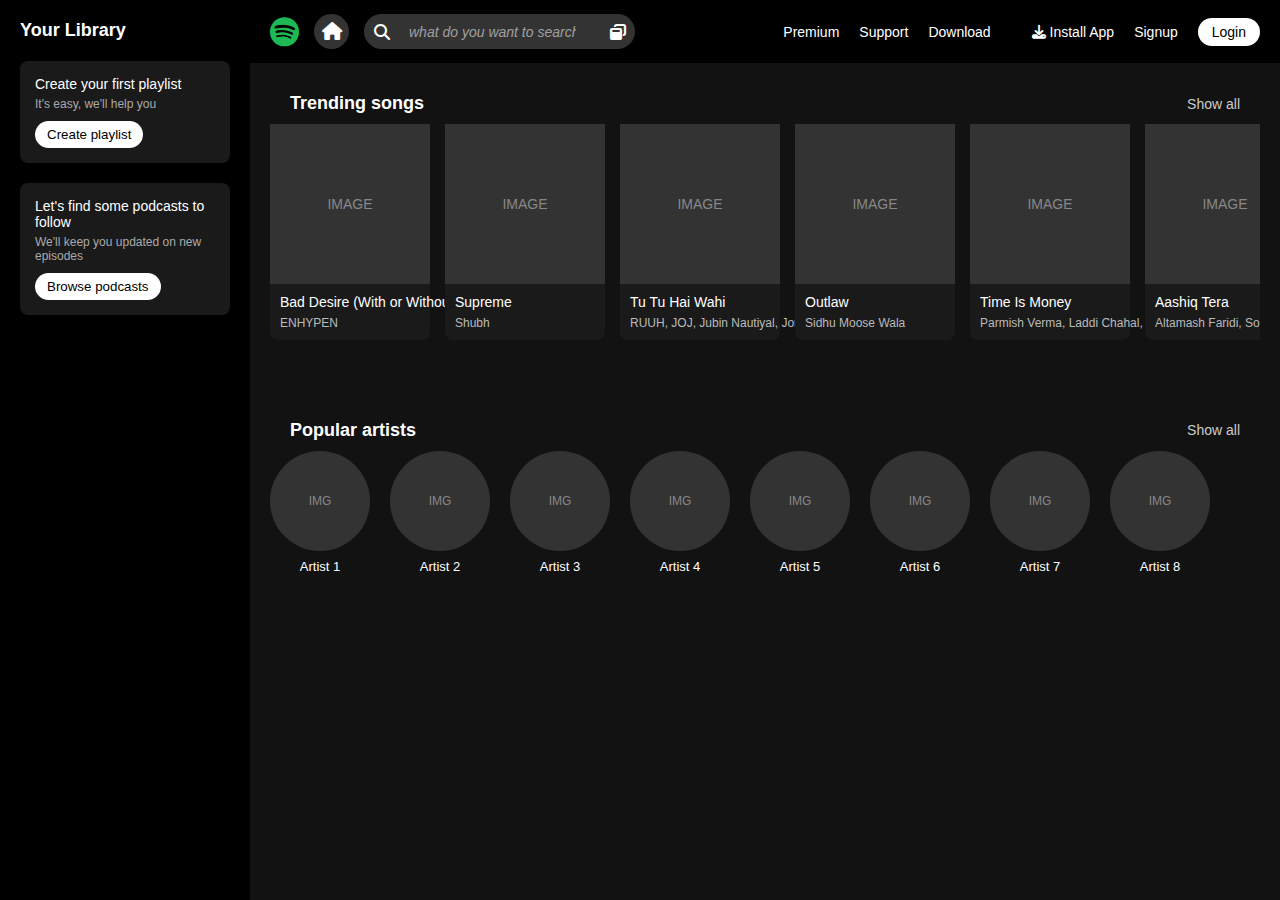
<file: Assignment-2/index.html>
<!DOCTYPE html>
<html lang="en">
  <head>
    <meta charset="UTF-8" />
    <title>Music Dashboard</title>
    <meta name="viewport" content="width=device-width, initial-scale=1.0" />

    <!-- Link to your CSS and FontAwesome -->
    <link rel="stylesheet" href="index.css" />
    <link
      rel="stylesheet"
      href="https://cdnjs.cloudflare.com/ajax/libs/font-awesome/6.7.2/css/all.min.css"
      integrity="sha512-Evv84Mr4kqVGRNSgIGL/F/aIDqQb7xQ2vcrdIwxfjThSH8CSR7PBEakCr51Ck+w+/U6swU2Im1vVX0SVk9ABhg=="
      crossorigin="anonymous"
      referrerpolicy="no-referrer"
    />
  </head>
  <body>
    <div class="container">
      <!-- ====== SIDEBAR ====== -->
      <aside class="sidebar">
        <h3 class="sidebar-title">Your Library</h3>

        <div class="box">
          <p>Create your first playlist</p>
          <small>It's easy, we'll help you</small>
          <button>Create playlist</button>
        </div>

        <div class="box">
          <p>Let's find some podcasts to follow</p>
          <small>We'll keep you updated on new episodes</small>
          <button>Browse podcasts</button>
        </div>
      </aside>
      <!-- ====== END OF SIDEBAR ====== -->

      <!-- ====== MAIN CONTENT AREA ====== -->
      <div class="main-box">
        <!-- ====== HEADER ====== -->
        <div class="header">
          <div class="hc1">
            <div class="hc11">
              <i class="fa-brands fa-spotify brand"></i>
            </div>
            <div class="hc12">
              <i class="fa-solid fa-house home"></i>
            </div>
            <div class="hc13">
              <div class="hc131">
                <i class="fa-solid fa-magnifying-glass search"></i>
              </div>
              <div class="hc132">
                <input
                  type="search"
                  class="ip-ser"
                  placeholder="what do you want to search?"
                />
              </div>
              <div class="hc133">
                <i class="fa-solid fa-window-restore search"></i>
              </div>
            </div>
          </div>
          <div class="hc2">
            <div class="hc21">
              <a href="">Premium</a>
              <a href="">Support</a>
              <a href="">Download</a>
            </div>
            <div class="bar"></div>
            <div class="hc22">
              <button><i class="fa-solid fa-download"></i> Install App</button>
            </div>
            <div class="hc23">
              <button>Signup</button>
            </div>
            <div class="hc24">
              <button>Login</button>
            </div>
          </div>
        </div>
        <!-- ====== END OF HEADER ====== -->

        <!-- ====== TRENDING SONGS SECTION ====== -->
        <section class="trending-section">
          <div class="section-header">
            <h2>Trending songs</h2>
            <a href="#" class="show-all">Show all</a>
          </div>

          <!-- Horizontally scrollable container -->
          <div class="trending-cards">
            <!-- Card 1 -->
            <div class="song-card">
              <div class="song-thumb">
                <div class="placeholder-img">Image</div>
              </div>
              <div class="song-info">
                <p class="song-title">Bad Desire (With or Without You)</p>
                <p class="song-artist">ENHYPEN</p>
              </div>
            </div>
            <!-- Card 2 -->
            <div class="song-card">
              <div class="song-thumb">
                <div class="placeholder-img">Image</div>
              </div>
              <div class="song-info">
                <p class="song-title">Supreme</p>
                <p class="song-artist">Shubh</p>
              </div>
            </div>
            <!-- Card 3 -->
            <div class="song-card">
              <div class="song-thumb">
                <div class="placeholder-img">Image</div>
              </div>
              <div class="song-info">
                <p class="song-title">Tu Tu Hai Wahi</p>
                <p class="song-artist">
                  RUUH, JOJ, Jubin Nautiyal, Jonita Gandhi
                </p>
              </div>
            </div>
            <!-- Card 4 -->
            <div class="song-card">
              <div class="song-thumb">
                <div class="placeholder-img">Image</div>
              </div>
              <div class="song-info">
                <p class="song-title">Outlaw</p>
                <p class="song-artist">Sidhu Moose Wala</p>
              </div>
            </div>
            <!-- Card 5 -->
            <div class="song-card">
              <div class="song-thumb">
                <div class="placeholder-img">Image</div>
              </div>
              <div class="song-info">
                <p class="song-title">Time Is Money</p>
                <p class="song-artist">Parmish Verma, Laddi Chahal, Black Virus</p>
              </div>
            </div>
            <!-- Card 6 -->
            <div class="song-card">
              <div class="song-thumb">
                <div class="placeholder-img">Image</div>
              </div>
              <div class="song-info">
                <p class="song-title">Aashiq Tera</p>
                <p class="song-artist">Altamash Faridi, Sohail Sen, Mudassar Aziz</p>
              </div>
            </div>
            <!-- Card 7 -->
            <div class="song-card">
              <div class="song-thumb">
                <div class="placeholder-img">Image</div>
              </div>
              <div class="song-info">
                <p class="song-title">Industry Baby</p>
                <p class="song-artist">Lil Nas X ft. Jack Harlow</p>
              </div>
            </div>
            <!-- Card 8 -->
            <div class="song-card">
              <div class="song-thumb">
                <div class="placeholder-img">Image</div>
              </div>
              <div class="song-info">
                <p class="song-title">Levitating</p>
                <p class="song-artist">Dua Lipa</p>
              </div>
            </div>
          </div>
        </section>

        <!-- ====== POPULAR ARTISTS SECTION ====== -->
        <section class="artists-section">
          <div class="section-header">
            <h2>Popular artists</h2>
            <a href="#" class="show-all">Show all</a>
          </div>

          <!-- Horizontally scrollable container -->
          <div class="artists-cards">
            <!-- Artist 1 -->
            <div class="artist-card">
              <div class="artist-thumb">
                <div class="placeholder-circle">Img</div>
              </div>
              <p class="artist-name">Artist 1</p>
            </div>
            <!-- Artist 2 -->
            <div class="artist-card">
              <div class="artist-thumb">
                <div class="placeholder-circle">Img</div>
              </div>
              <p class="artist-name">Artist 2</p>
            </div>
            <!-- Artist 3 -->
            <div class="artist-card">
              <div class="artist-thumb">
                <div class="placeholder-circle">Img</div>
              </div>
              <p class="artist-name">Artist 3</p>
            </div>
            <!-- Artist 4 -->
            <div class="artist-card">
              <div class="artist-thumb">
                <div class="placeholder-circle">Img</div>
              </div>
              <p class="artist-name">Artist 4</p>
            </div>
            <!-- Artist 5 -->
            <div class="artist-card">
              <div class="artist-thumb">
                <div class="placeholder-circle">Img</div>
              </div>
              <p class="artist-name">Artist 5</p>
            </div>
            <!-- Artist 6 -->
            <div class="artist-card">
              <div class="artist-thumb">
                <div class="placeholder-circle">Img</div>
              </div>
              <p class="artist-name">Artist 6</p>
            </div>
            <!-- Artist 7 -->
            <div class="artist-card">
              <div class="artist-thumb">
                <div class="placeholder-circle">Img</div>
              </div>
              <p class="artist-name">Artist 7</p>
            </div>
            <!-- Artist 8 -->
            <div class="artist-card">
              <div class="artist-thumb">
                <div class="placeholder-circle">Img</div>
              </div>
              <p class="artist-name">Artist 8</p>
            </div>
          </div>
        </section>
        <!-- ====== END OF CONTENT ====== -->
      </div>
      <!-- ====== END OF MAIN CONTENT AREA ====== -->
    </div>
  </body>
</html>
</file>
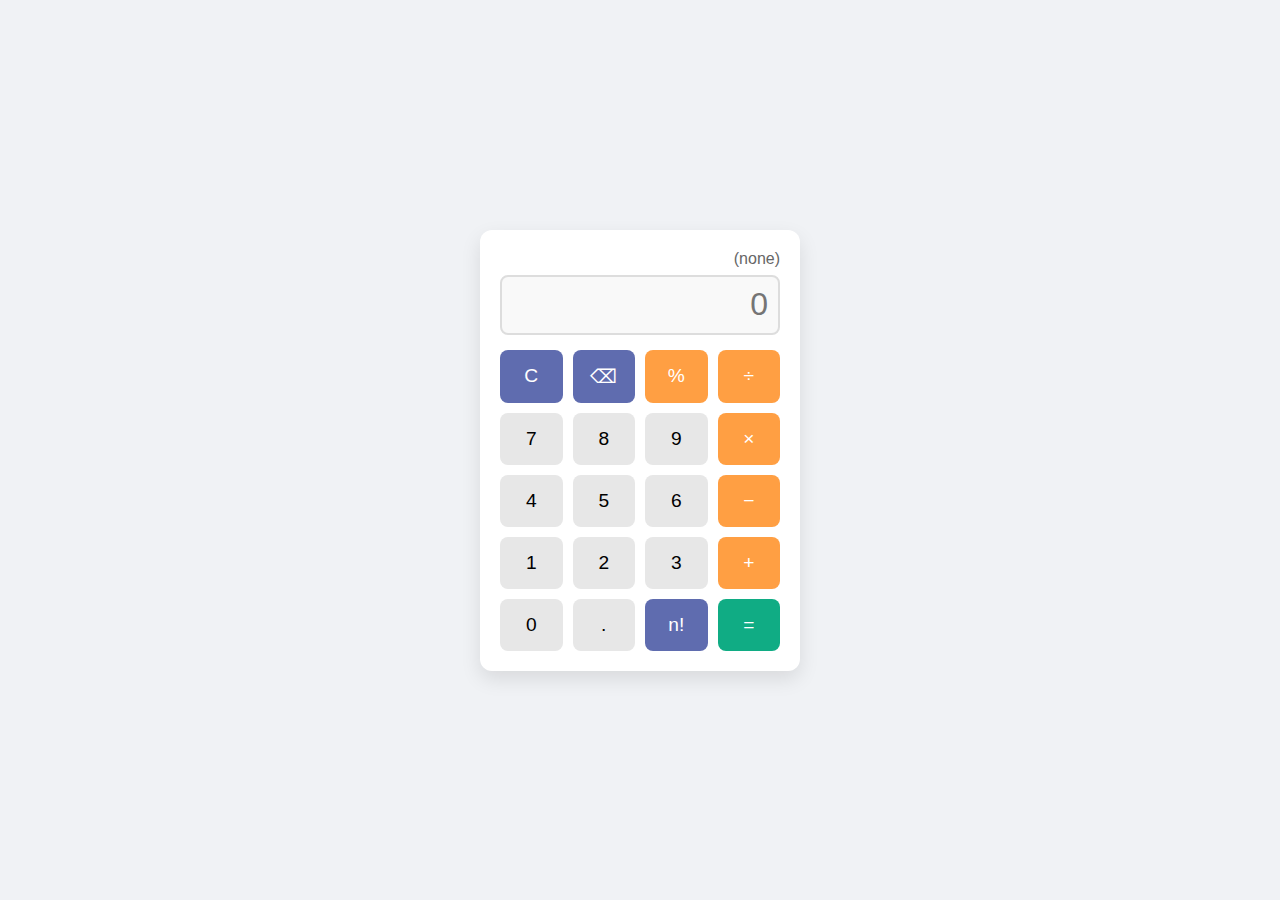
<file: Assignment-3/index.html>
<!DOCTYPE html>
<html lang="en">
<head>
  <meta charset="UTF-8" />
  <meta name="viewport" content="width=device-width, initial-scale=1.0"/>
  <title>Simple Calculator</title>
  <link rel="stylesheet" href="style.css" />
</head>
<body>
  <div class="calculator">
    <div id="operation-display">(none)</div>
    <input type="text" id="display" placeholder="0" readonly />

    <div class="keys">
      <button class="func" onclick="clearDisplay()">C</button>
      <button class="func" onclick="backspace()">⌫</button>
      <button class="operator" onclick="setOperator('%')">%</button>
      <button class="operator" onclick="setOperator('/')">÷</button>

      <button class="digit" onclick="appendNumber('7')">7</button>
      <button class="digit" onclick="appendNumber('8')">8</button>
      <button class="digit" onclick="appendNumber('9')">9</button>
      <button class="operator" onclick="setOperator('*')">×</button>

      <button class="digit" onclick="appendNumber('4')">4</button>
      <button class="digit" onclick="appendNumber('5')">5</button>
      <button class="digit" onclick="appendNumber('6')">6</button>
      <button class="operator" onclick="setOperator('-')">−</button>

      <button class="digit" onclick="appendNumber('1')">1</button>
      <button class="digit" onclick="appendNumber('2')">2</button>
      <button class="digit" onclick="appendNumber('3')">3</button>
      <button class="operator" onclick="setOperator('+')">+</button>

      <button class="digit" onclick="appendNumber('0')">0</button>
      <button class="digit" onclick="appendNumber('.')">.</button>
      <button class="func" onclick="factorial()">n!</button>
      <button class="equals" onclick="calculate()">=</button>
    </div>
  </div>

  <script src="script.js"></script>
</body>
</html>
</file>
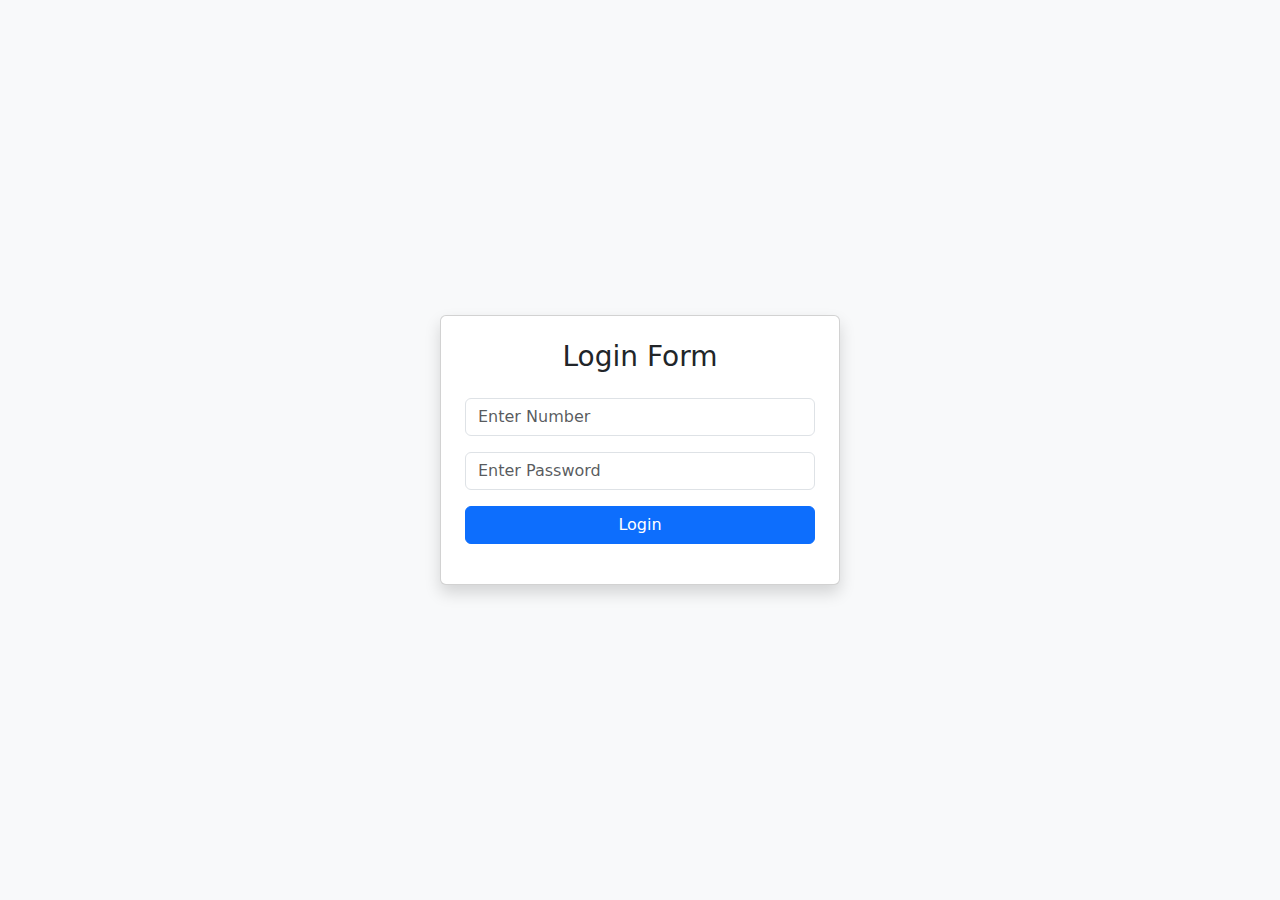
<file: Assignment-4/index.html>
<!DOCTYPE html>
<html lang="en">
  <head>
    <meta charset="UTF-8" />
    <meta name="viewport" content="width=device-width, initial-scale=1.0" />
    <title>Document</title>
  </head>
  <!DOCTYPE html>
<html lang="en">
<head>
  <meta charset="UTF-8" />
  <meta name="viewport" content="width=device-width, initial-scale=1.0" />
  <title>Login Form</title>
  <!-- Bootstrap 5 CDN -->
  <link href="https://cdn.jsdelivr.net/npm/bootstrap@5.3.0/dist/css/bootstrap.min.css" rel="stylesheet">
</head>
<body class="bg-light d-flex justify-content-center align-items-center vh-100">

  <div class="card p-4 shadow" style="width: 100%; max-width: 400px;">
    <h3 class="text-center mb-4">Login Form</h3>
    <div class="mb-3">
      <input type="number" class="form-control" id="num" placeholder="Enter Number"/>
    </div>
    <div class="mb-3">
      <input type="password" class="form-control" id="pass" placeholder="Enter Password" />
    </div>
    <button class="btn btn-primary w-100" onclick="login()">Login</button>

    <p id="res"></p>
  </div>

  <script src="index.js"></script>
  <!-- Bootstrap JS Bundle (Optional if needed for components like modals) -->
  <script src="https://cdn.jsdelivr.net/npm/bootstrap@5.3.0/dist/js/bootstrap.bundle.min.js"></script>
</body>
</html>

</html>
</file>
<file: Assignment-2/index.css>
/* =========================

   GLOBAL RESET + BOX-SIZING

   ========================= */

* {

  margin: 0;

  padding: 0;

  box-sizing: border-box;

}



/* =========================

   BODY & CONTAINER

   ========================= */

body {

  font-family: Arial, sans-serif;

  background-color: #121212;

  color: #fff;

}



.container {

  display: flex;

  height: 100vh;

  overflow: hidden;

  flex-direction: row;

}



/* =========================

   SIDEBAR

   ========================= */

.sidebar {

  width: 250px;

  background-color: #000;

  padding: 20px;

  overflow-y: auto;

}



.sidebar-title {

  font-size: 18px;

  margin-bottom: 20px;

}



.box {

  background-color: #1a1a1a;

  padding: 15px;

  margin-bottom: 20px;

  border-radius: 8px;

}



.box p {

  font-size: 14px;

  margin-bottom: 5px;

}



.box small {

  display: block;

  margin-bottom: 10px;

  font-size: 12px;

  color: #aaa;

}



.box button {

  background-color: #fff;

  color: #000;

  border: none;

  padding: 6px 12px;

  border-radius: 20px;

  cursor: pointer;

  transition: all 0.3s ease;

}



.box button:hover {

  background-color: #1db954;

  color: #fff;

}



/* =========================

   MAIN CONTENT

   ========================= */

.main-box {

  flex: 1;

  display: flex;

  flex-direction: column;

  background-color: #121212;

  overflow-y: auto;

}



/* =========================

   HEADER

   ========================= */

.header {

  height: 7%;

  min-height: 60px;

  display: flex;

  justify-content: space-between;

  align-items: center;

  padding: 0 20px;

  background-color: #000;

}



.hc1 {

  display: flex;

  align-items: center;

  gap: 15px;

}



.hc11 {

  display: flex;

  justify-content: center;

  align-items: center;

}



.brand {

  font-size: 30px;

  color: #1db954;

}



.hc12 {

  display: flex;

  justify-content: center;

  align-items: center;

  background-color: #333;

  border-radius: 50%;

  width: 35px;

  height: 35px;

}



.home {

  font-size: 18px;

  color: white;

}



.hc13 {

  display: flex;

  align-items: center;

  background-color: #333;

  border-radius: 30px;

  height: 35px;

  overflow: hidden;

}



.hc131,

.hc133 {

  width: 35px;

  display: flex;

  justify-content: center;

  align-items: center;

}



.hc131 .search,

.hc133 .search {

  font-size: 16px;

  color: white;

}



.hc132 {

  flex: 1;

  display: flex;

  align-items: center;

}



.ip-ser {

  width: 100%;

  background-color: transparent;

  border: none;

  color: #fff;

  font-size: 14px;

  padding: 5px 10px;

  outline: none;

}



.ip-ser::placeholder {

  color: #bbb;

  font-style: italic;

  opacity: 0.8;

}



.hc2 {

  display: flex;

  align-items: center;

  gap: 20px;

}



.hc21 {

  display: flex;

  gap: 20px;

}



.hc21 a {

  color: white;

  text-decoration: none;

  font-size: 14px;

  transition: color 0.2s;

}



.hc21 a:hover {

  color: #1db954;

}



.bar {

  height: 50%;

  border-left: 1px solid #444;

}



.hc22 button,

.hc23 button,

.hc24 button {

  background-color: transparent;

  border: none;

  color: white;

  font-size: 14px;

  cursor: pointer;

  transition: color 0.2s;

}



.hc22 button:hover,

.hc23 button:hover {

  color: #1db954;

}



.hc24 button {

  background-color: #fff;

  color: #000;

  border-radius: 20px;

  padding: 6px 14px;

  transition: background-color 0.2s, color 0.2s;

}



.hc24 button:hover {

  background-color: #1db954;

  color: white;

}



/* =========================

   SECTION HEADER

   ========================= */

.section-header {

  display: flex;

  justify-content: space-between;

  align-items: center;

  margin: 30px 20px 10px;

}



.section-header h2 {

  font-size: 18px;

  color: #fff;

}



.section-header .show-all {

  color: #ccc;

  text-decoration: none;

  font-size: 14px;

}



.section-header .show-all:hover {

  color: #fff;

}



/* =========================

   TRENDING SONGS

   ========================= */

.trending-section {

  padding: 0 20px;

}



.trending-cards {

  display: flex;

  gap: 15px;

  overflow-x: auto;

  overflow-y: hidden;

  white-space: nowrap;

  padding-bottom: 10px;

  margin-bottom: 40px;

  scroll-behavior: smooth;

}



.trending-cards::-webkit-scrollbar {

  height: 6px;

}

.trending-cards::-webkit-scrollbar-thumb {

  background-color: #444;

  border-radius: 3px;

}

.trending-cards::-webkit-scrollbar-track {

  background-color: #1a1a1a;

}



.song-card {

  background-color: #1a1a1a;

  border-radius: 8px;

  width: 160px;

  flex: 0 0 auto;

  display: flex;

  flex-direction: column;

  cursor: pointer;

  transition: transform 0.2s ease-in-out;

}

.song-card:hover {

  transform: translateY(-5px);

}



.song-thumb {

  width: 100%;

  height: 160px;

  background-color: #333;

  display: flex;

  justify-content: center;

  align-items: center;

}

.song-thumb .placeholder-img {

  color: #888;

  font-size: 14px;

  text-transform: uppercase;

}



.song-info {

  padding: 10px;

}

.song-title {

  font-size: 14px;

  color: #fff;

  margin-bottom: 5px;

  line-height: 1.2;

}

.song-artist {

  font-size: 12px;

  color: #bbb;

}



/* =========================

   POPULAR ARTISTS

   ========================= */

.artists-section {

  padding: 0 20px 40px;

}



.artists-cards {

  display: flex;

  gap: 20px;

  overflow-x: auto;

  overflow-y: hidden;

  white-space: nowrap;

  padding-bottom: 10px;

  scroll-behavior: smooth;

}



.artists-cards::-webkit-scrollbar {

  height: 6px;

}

.artists-cards::-webkit-scrollbar-thumb {

  background-color: #444;

  border-radius: 3px;

}

.artists-cards::-webkit-scrollbar-track {

  background-color: #1a1a1a;

}



.artist-card {

  width: 100px;

  flex: 0 0 auto;

  text-align: center;

  cursor: pointer;

  transition: transform 0.2s ease-in-out;

}

.artist-card:hover {

  transform: scale(1.05);

}



.artist-thumb {

  width: 100px;

  height: 100px;

  border-radius: 50%;

  background-color: #333;

  overflow: hidden;

  margin-bottom: 8px;

  display: flex;

  justify-content: center;

  align-items: center;

}

.artist-thumb .placeholder-circle {

  color: #888;

  font-size: 12px;

  text-transform: uppercase;

}



.artist-name {

  font-size: 13px;

  color: #fff;

  text-overflow: ellipsis;

  white-space: nowrap;

  overflow: hidden;

}



/* =========================

   RESPONSIVE DESIGN

   ========================= */

@media (max-width: 768px) {

  .container {

    flex-direction: column;

  }



  .sidebar {

    width: 100%;

    order: 2;

  }



  .main-box {

    order: 1;

  }



  .header {

    flex-direction: column;

    gap: 10px;

    height: auto;

    padding: 10px;

  }



  .hc1,

  .hc2 {

    flex-direction: column;

    gap: 10px;

  }



  .hc13 {

    width: 100%;

  }



  .hc21 {

    flex-wrap: wrap;

    justify-content: center;

  }

  /* =========================
   GLOBAL RESET + BOX-SIZING
   ========================= */
  * {
    margin: 0;
    padding: 0;
    box-sizing: border-box;
  }

  /* =========================
   BODY & CONTAINER
   ========================= */
  body {
    font-family: Arial, sans-serif;
    background-color: #121212;
    color: #fff;
  }

  .container {
    display: flex;
    height: 100vh;
    overflow: hidden;
    flex-direction: row;
  }

  /* =========================
   SIDEBAR
   ========================= */
  .sidebar {
    width: 250px;
    background-color: #000;
    padding: 20px;
    overflow-y: auto;
  }

  .sidebar-title {
    font-size: 18px;
    margin-bottom: 20px;
  }

  .box {
    background-color: #1a1a1a;
    padding: 15px;
    margin-bottom: 20px;
    border-radius: 8px;
  }

  .box p {
    font-size: 14px;
    margin-bottom: 5px;
  }

  .box small {
    display: block;
    margin-bottom: 10px;
    font-size: 12px;
    color: #aaa;
  }

  .box button {
    background-color: #fff;
    color: #000;
    border: none;
    padding: 6px 12px;
    border-radius: 20px;
    cursor: pointer;
    transition: all 0.3s ease;
  }

  .box button:hover {
    background-color: #1db954;
    color: #fff;
  }

  /* =========================
   MAIN CONTENT
   ========================= */
  .main-box {
    flex: 1;
    display: flex;
    flex-direction: column;
    background-color: #121212;
    overflow-y: auto;
  }

  /* =========================
   HEADER
   ========================= */
  .header {
    height: 7%;
    min-height: 60px;
    display: flex;
    justify-content: space-between;
    align-items: center;
    padding: 0 20px;
    background-color: #000;
  }

  .hc1 {
    display: flex;
    align-items: center;
    gap: 15px;
  }

  .hc11 {
    display: flex;
    justify-content: center;
    align-items: center;
  }

  .brand {
    font-size: 30px;
    color: #1db954;
  }

  .hc12 {
    display: flex;
    justify-content: center;
    align-items: center;
    background-color: #333;
    border-radius: 50%;
    width: 35px;
    height: 35px;
  }

  .home {
    font-size: 18px;
    color: white;
  }

  .hc13 {
    display: flex;
    align-items: center;
    background-color: #333;
    border-radius: 30px;
    height: 35px;
    overflow: hidden;
  }

  .hc131,
  .hc133 {
    width: 35px;
    display: flex;
    justify-content: center;
    align-items: center;
  }

  .hc131 .search,
  .hc133 .search {
    font-size: 16px;
    color: white;
  }

  .hc132 {
    flex: 1;
    display: flex;
    align-items: center;
  }

  .ip-ser {
    width: 100%;
    background-color: transparent;
    border: none;
    color: #fff;
    font-size: 14px;
    padding: 5px 10px;
    outline: none;
  }

  .ip-ser::placeholder {
    color: #bbb;
    font-style: italic;
    opacity: 0.8;
  }

  .hc2 {
    display: flex;
    align-items: center;
    gap: 20px;
  }

  .hc21 {
    display: flex;
    gap: 20px;
  }

  .hc21 a {
    color: white;
    text-decoration: none;
    font-size: 14px;
    transition: color 0.2s;
  }

  .hc21 a:hover {
    color: #1db954;
  }

  .bar {
    height: 50%;
    border-left: 1px solid #444;
  }

  .hc22 button,
  .hc23 button,
  .hc24 button {
    background-color: transparent;
    border: none;
    color: white;
    font-size: 14px;
    cursor: pointer;
    transition: color 0.2s;
  }

  .hc22 button:hover,
  .hc23 button:hover {
    color: #1db954;
  }

  .hc24 button {
    background-color: #fff;
    color: #000;
    border-radius: 20px;
    padding: 6px 14px;
    transition: background-color 0.2s, color 0.2s;
  }

  .hc24 button:hover {
    background-color: #1db954;
    color: white;
  }

  /* =========================
   SECTION HEADER
   ========================= */
  .section-header {
    display: flex;
    justify-content: space-between;
    align-items: center;
    margin: 30px 20px 10px;
  }

  .section-header h2 {
    font-size: 18px;
    color: #fff;
  }

  .section-header .show-all {
    color: #ccc;
    text-decoration: none;
    font-size: 14px;
  }

  .section-header .show-all:hover {
    color: #fff;
  }

  /* =========================
   TRENDING SONGS
   ========================= */
  .trending-section {
    padding: 0 20px;
  }

  .trending-cards {
    display: flex;
    gap: 15px;
    overflow-x: auto;
    overflow-y: hidden;
    white-space: nowrap;
    padding-bottom: 10px;
    margin-bottom: 40px;
    scroll-behavior: smooth;
  }

  .trending-cards::-webkit-scrollbar {
    height: 6px;
  }

  .trending-cards::-webkit-scrollbar-thumb {
    background-color: #444;
    border-radius: 3px;
  }

  .trending-cards::-webkit-scrollbar-track {
    background-color: #1a1a1a;
  }

  .song-card {
    background-color: #1a1a1a;
    border-radius: 8px;
    width: 160px;
    flex: 0 0 auto;
    display: flex;
    flex-direction: column;
    cursor: pointer;
    transition: transform 0.2s ease-in-out;
  }

  .song-card:hover {
    transform: translateY(-5px);
  }

  .song-thumb {
    width: 100%;
    height: 160px;
    background-color: #333;
    display: flex;
    justify-content: center;
    align-items: center;
  }

  .song-thumb .placeholder-img {
    color: #888;
    font-size: 14px;
    text-transform: uppercase;
  }

  .song-info {
    padding: 10px;
  }

  .song-title {
    font-size: 14px;
    color: #fff;
    margin-bottom: 5px;
    line-height: 1.2;
  }

  .song-artist {
    font-size: 12px;
    color: #bbb;
  }

  /* =========================
   POPULAR ARTISTS
   ========================= */
  .artists-section {
    padding: 0 20px 40px;
  }

  .artists-cards {
    display: flex;
    gap: 20px;
    overflow-x: auto;
    overflow-y: hidden;
    white-space: nowrap;
    padding-bottom: 10px;
    scroll-behavior: smooth;
  }

  .artists-cards::-webkit-scrollbar {
    height: 6px;
  }

  .artists-cards::-webkit-scrollbar-thumb {
    background-color: #444;
    border-radius: 3px;
  }

  .artists-cards::-webkit-scrollbar-track {
    background-color: #1a1a1a;
  }

  .artist-card {
    width: 100px;
    flex: 0 0 auto;
    text-align: center;
    cursor: pointer;
    transition: transform 0.2s ease-in-out;
  }

  .artist-card:hover {
    transform: scale(1.05);
  }

  .artist-thumb {
    width: 100px;
    height: 100px;
    border-radius: 50%;
    background-color: #333;
    overflow: hidden;
    margin-bottom: 8px;
    display: flex;
    justify-content: center;
    align-items: center;
  }

  .artist-thumb .placeholder-circle {
    color: #888;
    font-size: 12px;
    text-transform: uppercase;
  }

  .artist-name {
    font-size: 13px;
    color: #fff;
    text-overflow: ellipsis;
    white-space: nowrap;
    overflow: hidden;
  }

  /* =========================
   RESPONSIVE DESIGN
   ========================= */
  @media (max-width: 768px) {
    .container {
      flex-direction: column;
    }

    .sidebar {
      width: 100%;
      order: 2;
    }

    .main-box {
      order: 1;
    }

    .header {
      flex-direction: column;
      gap: 10px;
      height: auto;
      padding: 10px;
    }

    .hc1,
    .hc2 {
      flex-direction: column;
      gap: 10px;
    }

    .hc13 {
      width: 100%;
    }

    .hc21 {
      flex-wrap: wrap;
      justify-content: center;
    }
  }

}
</file>
<file: Assignment-3/style.css>
/* basic reset */
* {
  box-sizing: border-box;
  margin: 0;
  padding: 0;
}

body {
  background: #f0f2f5;
  display: flex;
  justify-content: center;
  align-items: center;
  height: 100vh;
  font-family: 'Segoe UI', sans-serif;
}

.calculator {
  background: #fff;
  padding: 20px;
  border-radius: 12px;
  box-shadow: 0 8px 20px rgba(0, 0, 0, 0.1);
  width: 320px;
}

#operation-display {
  text-align: right;
  color: #666;
  margin-bottom: 5px;
  font-size: 1rem;
  height: 20px;
}

#display {
  width: 100%;
  height: 60px;
  font-size: 2rem;
  text-align: right;
  padding: 10px;
  border: 2px solid #ddd;
  border-radius: 8px;
  margin-bottom: 15px;
  background: #f9f9f9;
}

.keys {
  display: grid;
  grid-template-columns: repeat(4, 1fr);
  gap: 10px;
}

button {
  font-size: 1.2rem;
  padding: 15px;
  border: none;
  border-radius: 8px;
  cursor: pointer;
  transition: background 0.2s;
}

button.digit {
  background: #e7e7e7;
}

button.operator {
  background: #ff9f43;
  color: #fff;
}

button.func {
  background: #5f6caf;
  color: #fff;
}

button.equals {
  background: #10ac84;
  color: #fff;
}

button:hover {
  filter: brightness(0.9);
}
</file>
